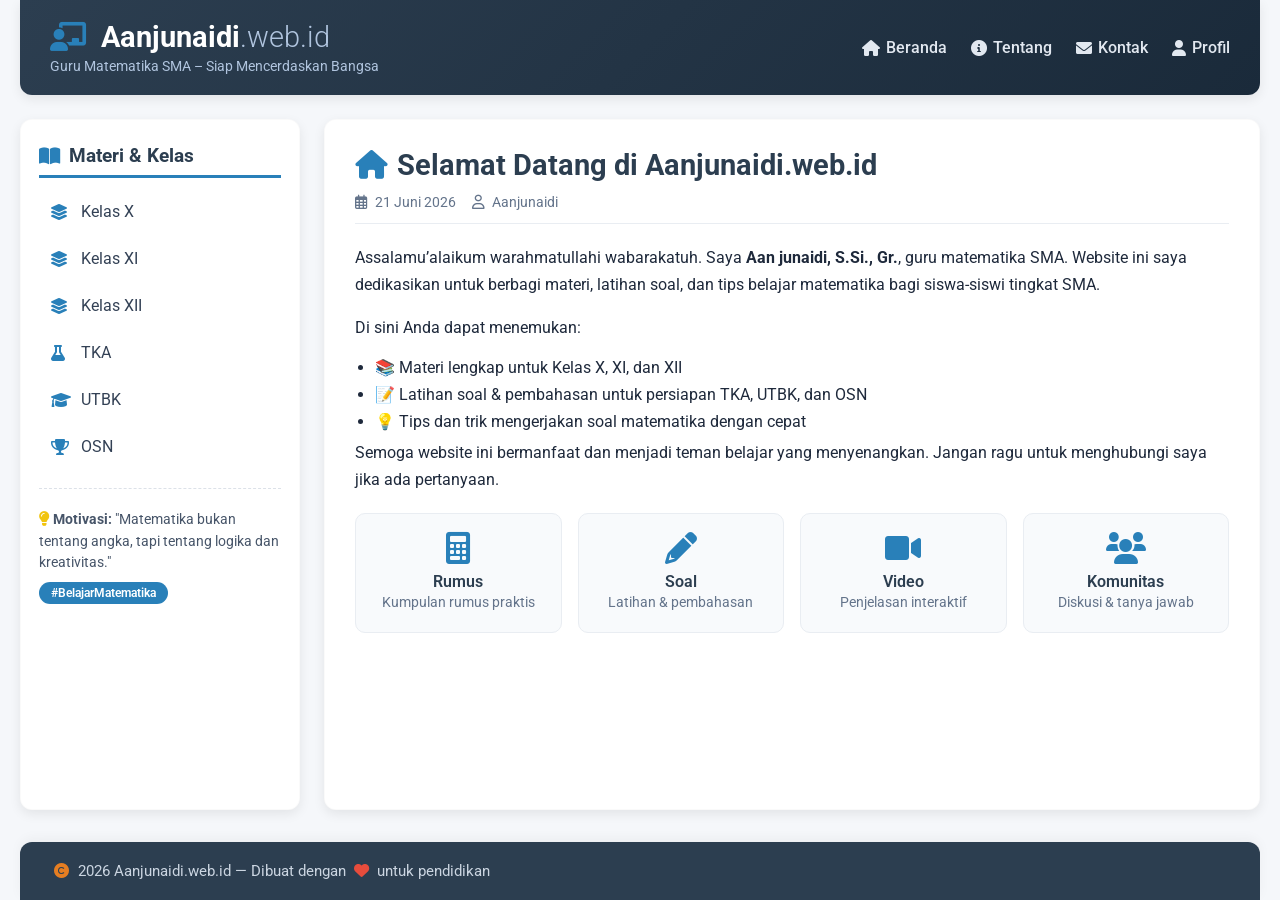
<file: index.html>
<!doctype html>
<html lang="id">
     <head>
          <meta charset="UTF-8" />
          <meta
               name="viewport"
               content="width=device-width, initial-scale=1.0"
          />
          <title>Aanjunaidi.web.id - Guru Matematika SMA</title>
          <!-- Font Awesome -->
          <link
               rel="stylesheet"
               href="https://cdnjs.cloudflare.com/ajax/libs/font-awesome/6.0.0-beta3/css/all.min.css"
          />
          <!-- Google Fonts: Roboto -->
          <link
               href="https://fonts.googleapis.com/css2?family=Roboto:wght@300;400;500;700&display=swap"
               rel="stylesheet"
          />
          <!-- CSS utama -->
          <link rel="stylesheet" href="style.css" />
     </head>
     <body>
          <div class="app-wrapper">
               <!-- ===== HEADER ===== -->
               <header class="header">
                    <div class="header-content">
                         <div class="logo">
                              <h1>
                                   <i class="fas fa-chalkboard-teacher"></i>
                                   Aanjunaidi<span>.web.id</span>
                              </h1>
                              <p
                                   style="
                                        font-size: 0.9rem;
                                        color: #b0c4de;
                                        margin-top: 4px;
                                   "
                              >
                                   Guru Matematika SMA – Siap Mencerdaskan
                                   Bangsa
                              </p>
                         </div>
                         <button
                              class="menu-toggle"
                              id="menuToggle"
                              aria-label="Toggle menu"
                         >
                              <i class="fas fa-bars"></i>
                         </button>
                         <nav class="nav-links" id="navLinks">
                              <a href="#" data-page="home"
                                   ><i class="fas fa-home"></i> Beranda</a
                              >
                              <a href="#" data-page="about"
                                   ><i class="fas fa-info-circle"></i>
                                   Tentang</a
                              >
                              <a href="#" data-page="contact"
                                   ><i class="fas fa-envelope"></i> Kontak</a
                              >
                              <a href="#" data-page="profile"
                                   ><i class="fas fa-user"></i> Profil</a
                              >
                         </nav>
                    </div>
               </header>

               <!-- ===== MAIN LAYOUT ===== -->
               <div class="main-layout">
                    <!-- ASIDE dengan link baru -->
                    <aside class="aside">
                         <h3>
                              <i class="fas fa-book-open"></i> Materi & Kelas
                         </h3>
                         <ul>
                              <li>
                                   <a href="#" data-page="x"
                                        ><i class="fas fa-layer-group"></i>
                                        Kelas X</a
                                   >
                              </li>
                              <li>
                                   <a href="#" data-page="xi"
                                        ><i class="fas fa-layer-group"></i>
                                        Kelas XI</a
                                   >
                              </li>
                              <li>
                                   <a href="#" data-page="xii"
                                        ><i class="fas fa-layer-group"></i>
                                        Kelas XII</a
                                   >
                              </li>
                              <li>
                                   <a href="#" data-page="tka"
                                        ><i class="fas fa-flask"></i> TKA</a
                                   >
                              </li>
                              <li>
                                   <a href="#" data-page="utbk"
                                        ><i class="fas fa-graduation-cap"></i>
                                        UTBK</a
                                   >
                              </li>
                              <li>
                                   <a href="#" data-page="osn"
                                        ><i class="fas fa-trophy"></i> OSN</a
                                   >
                              </li>
                         </ul>
                         <div class="aside-widget">
                              <p>
                                   <i
                                        class="fas fa-lightbulb"
                                        style="color: #f1c40f"
                                   ></i>
                                   <strong>Motivasi:</strong> "Matematika bukan
                                   tentang angka, tapi tentang logika dan
                                   kreativitas."
                              </p>
                              <span class="badge">#BelajarMatematika</span>
                         </div>
                    </aside>

                    <!-- ===== CONTENT (akan diisi oleh JS) ===== -->
                    <main class="content" id="mainContent">
                         <div id="page-container">
                              <!-- Konten default akan di-load oleh JS -->
                         </div>
                    </main>
               </div>

               <!-- ===== FOOTER ===== -->
               <footer class="footer">
                    <div class="footer-content">
                         <p>
                              <i class="fas fa-copyright"></i> 2026
                              Aanjunaidi.web.id &mdash; Dibuat dengan
                              <i
                                   class="fas fa-heart"
                                   style="color: #e74c3c"
                              ></i>
                              untuk pendidikan
                         </p>
                         <!-- <div class="footer-social">
                              <a href="#"><i class="fab fa-twitter"></i></a>
                              <a href="#"><i class="fab fa-youtube"></i></a>
                              <a href="#"><i class="fab fa-instagram"></i></a>
                              <a href="#"><i class="fab fa-whatsapp"></i></a>
                         </div> -->
                    </div>
               </footer>
          </div>

          <script src="script.js"></script>
     </body>
</html>
</file>
<file: style.css>
/* ----- Reset & variabel ----- */
* {
     margin: 0;
     padding: 0;
     box-sizing: border-box;
}

:root {
     --primary: #2c3e50;
     --secondary: #2980b9;
     --accent: #e67e22;
     --shadow: 0 4px 12px rgba(0, 0, 0, 0.08);
     --radius: 12px;
     --transition: 0.3s ease;
}

body {
     font-family: 'Roboto', sans-serif;
     background: #f5f7fa;
     color: #1e293b;
     min-height: 100vh;
     display: flex;
     flex-direction: column;
}

.app-wrapper {
     max-width: 1280px;
     margin: 0 auto;
     padding: 0 20px;
     width: 100%;
     flex: 1;
     display: flex;
     flex-direction: column;
}

/* ----- HEADER ----- */
.header {
     background: linear-gradient(135deg, var(--primary), #1a2a3a);
     color: #fff;
     padding: 20px 30px;
     border-radius: 0 0 var(--radius) var(--radius);
     box-shadow: var(--shadow);
     margin-bottom: 24px;
}

.header-content {
     display: flex;
     justify-content: space-between;
     align-items: center;
     flex-wrap: wrap;
     gap: 16px;
}

.logo h1 {
     font-size: 1.8rem;
     font-weight: 700;
}
.logo h1 i {
     color: var(--secondary);
     margin-right: 8px;
}
.logo span {
     font-weight: 300;
     color: #b0c4de;
}
.logo p {
     font-size: 0.9rem;
     color: #b0c4de;
     margin-top: 4px;
}

.nav-links {
     display: flex;
     gap: 24px;
     align-items: center;
     flex-wrap: wrap;
}
.nav-links a {
     color: #e2e8f0;
     text-decoration: none;
     font-weight: 500;
     transition: color var(--transition);
     display: inline-flex;
     align-items: center;
     gap: 6px;
     cursor: pointer;
}
.nav-links a:hover {
     color: var(--secondary);
}
.nav-links a i {
     font-size: 1rem;
}

.menu-toggle {
     display: none;
     background: none;
     border: none;
     color: #fff;
     font-size: 1.6rem;
     cursor: pointer;
}

/* ----- MAIN LAYOUT ----- */
.main-layout {
     display: flex;
     gap: 24px;
     flex: 1;
     margin-bottom: 24px;
}

/* ----- ASIDE ----- */
.aside {
     width: 280px;
     flex-shrink: 0;
     background: #ffffff;
     border-radius: var(--radius);
     box-shadow: var(--shadow);
     padding: 24px 18px;
     border: 1px solid rgba(0, 0, 0, 0.02);
}

.aside h3 {
     font-size: 1.2rem;
     margin-bottom: 16px;
     color: var(--primary);
     border-bottom: 3px solid var(--secondary);
     padding-bottom: 8px;
     display: flex;
     align-items: center;
     gap: 8px;
}
.aside h3 i {
     color: var(--secondary);
}

.aside ul {
     list-style: none;
}
.aside ul li {
     margin-bottom: 12px;
}
.aside ul li a {
     color: #334155;
     text-decoration: none;
     display: flex;
     align-items: center;
     gap: 10px;
     padding: 8px 12px;
     border-radius: 8px;
     transition:
          background var(--transition),
          color var(--transition);
     cursor: pointer;
}
.aside ul li a i {
     width: 20px;
     color: var(--secondary);
     transition: color var(--transition);
}
.aside ul li a:hover {
     background: #eef2f7;
     color: var(--primary);
}
.aside ul li a:hover i {
     color: var(--accent);
}
.aside ul li a.active {
     background: #eef2f7;
     color: var(--primary);
     font-weight: 600;
}
.aside ul li a.active i {
     color: var(--accent);
}

.aside-widget {
     margin-top: 24px;
     padding-top: 20px;
     border-top: 1px dashed #dce1e8;
}
.aside-widget p {
     font-size: 0.9rem;
     color: #475569;
     line-height: 1.5;
}
.aside-widget .badge {
     display: inline-block;
     background: var(--secondary);
     color: #fff;
     padding: 4px 12px;
     border-radius: 20px;
     font-size: 0.75rem;
     font-weight: 600;
     margin-top: 8px;
}

/* ----- CONTENT ----- */
.content {
     flex: 1;
     background: #ffffff;
     border-radius: var(--radius);
     box-shadow: var(--shadow);
     padding: 28px 30px;
     border: 1px solid rgba(0, 0, 0, 0.02);
     min-height: 400px;
     position: relative;
     overflow: hidden;
}

/* Efek fade */
#page-container {
     opacity: 1;
     transition: opacity 0.4s ease;
}
#page-container.fade-out {
     opacity: 0;
}
#page-container.fade-in {
     opacity: 1;
}

/* Gaya konten yang di-load */
.content h2 {
     font-size: 1.8rem;
     color: var(--primary);
     margin-bottom: 12px;
     display: flex;
     align-items: center;
     gap: 10px;
}
.content h2 i {
     color: var(--secondary);
}
.content .meta {
     color: #64748b;
     font-size: 0.9rem;
     margin-bottom: 20px;
     display: flex;
     gap: 16px;
     flex-wrap: wrap;
     border-bottom: 1px solid #e9edf2;
     padding-bottom: 12px;
}
.content .meta i {
     margin-right: 4px;
}
.content p {
     line-height: 1.7;
     margin-bottom: 16px;
     color: #1e293b;
}
.content ul {
     margin-top: 16px;
     list-style: disc;
     padding-left: 20px;
}
.content ul li {
     margin-bottom: 8px;
}
.content .card-grid {
     display: grid;
     grid-template-columns: repeat(auto-fit, minmax(180px, 1fr));
     gap: 16px;
     margin-top: 20px;
}
.content .card-item {
     background: #f8fafc;
     padding: 18px 14px;
     border-radius: 10px;
     text-align: center;
     border: 1px solid #e9edf2;
     transition:
          transform var(--transition),
          box-shadow var(--transition);
     cursor: default;
}
.content .card-item:hover {
     transform: translateY(-4px);
     box-shadow: 0 8px 20px rgba(0, 0, 0, 0.06);
}
.content .card-item i {
     font-size: 2rem;
     color: var(--secondary);
     margin-bottom: 8px;
}
.content .card-item h4 {
     font-weight: 600;
     color: var(--primary);
}
.content .card-item p {
     font-size: 0.85rem;
     color: #64748b;
     margin-bottom: 0;
}

/* ----- FOOTER ----- */
.footer {
     background: var(--primary);
     color: #cbd5e1;
     padding: 20px 30px;
     border-radius: var(--radius) var(--radius) 0 0;
     box-shadow: 0 -4px 12px rgba(0, 0, 0, 0.04);
     margin-top: 8px;
}

.footer-content {
     display: flex;
     justify-content: space-between;
     align-items: center;
     flex-wrap: wrap;
     gap: 16px;
}
.footer-content p {
     font-size: 0.95rem;
}
.footer-content p i {
     color: var(--accent);
     margin: 0 4px;
}
.footer-social a {
     color: #cbd5e1;
     margin-left: 16px;
     font-size: 1.2rem;
     transition:
          color var(--transition),
          transform var(--transition);
     display: inline-block;
}
.footer-social a:hover {
     color: var(--secondary);
     transform: translateY(-2px);
}

/* ----- RESPONSIVE ----- */
@media (max-width: 992px) {
     .main-layout {
          flex-direction: column;
     }
     .aside {
          width: 100%;
     }
     .aside ul {
          display: flex;
          flex-wrap: wrap;
          gap: 4px 12px;
     }
     .aside ul li {
          margin-bottom: 4px;
     }
     .aside ul li a {
          padding: 6px 12px;
     }
     .aside-widget {
          margin-top: 16px;
          padding-top: 16px;
     }
}

@media (max-width: 768px) {
     .header-content {
          flex-wrap: wrap;
     }
     .nav-links {
          display: none;
          width: 100%;
          flex-direction: column;
          align-items: flex-start;
          gap: 12px;
          padding-top: 16px;
          border-top: 1px solid rgba(255, 255, 255, 0.1);
     }
     .nav-links.open {
          display: flex;
     }
     .menu-toggle {
          display: block;
     }
     .content {
          padding: 20px 16px;
     }
     .content h2 {
          font-size: 1.5rem;
     }
     .footer-content {
          flex-direction: column;
          text-align: center;
     }
     .footer-social a {
          margin: 0 8px;
     }
}

@media (max-width: 480px) {
     .logo h1 {
          font-size: 1.4rem;
     }
     .card-grid {
          grid-template-columns: 1fr 1fr;
     }
}
</file>
